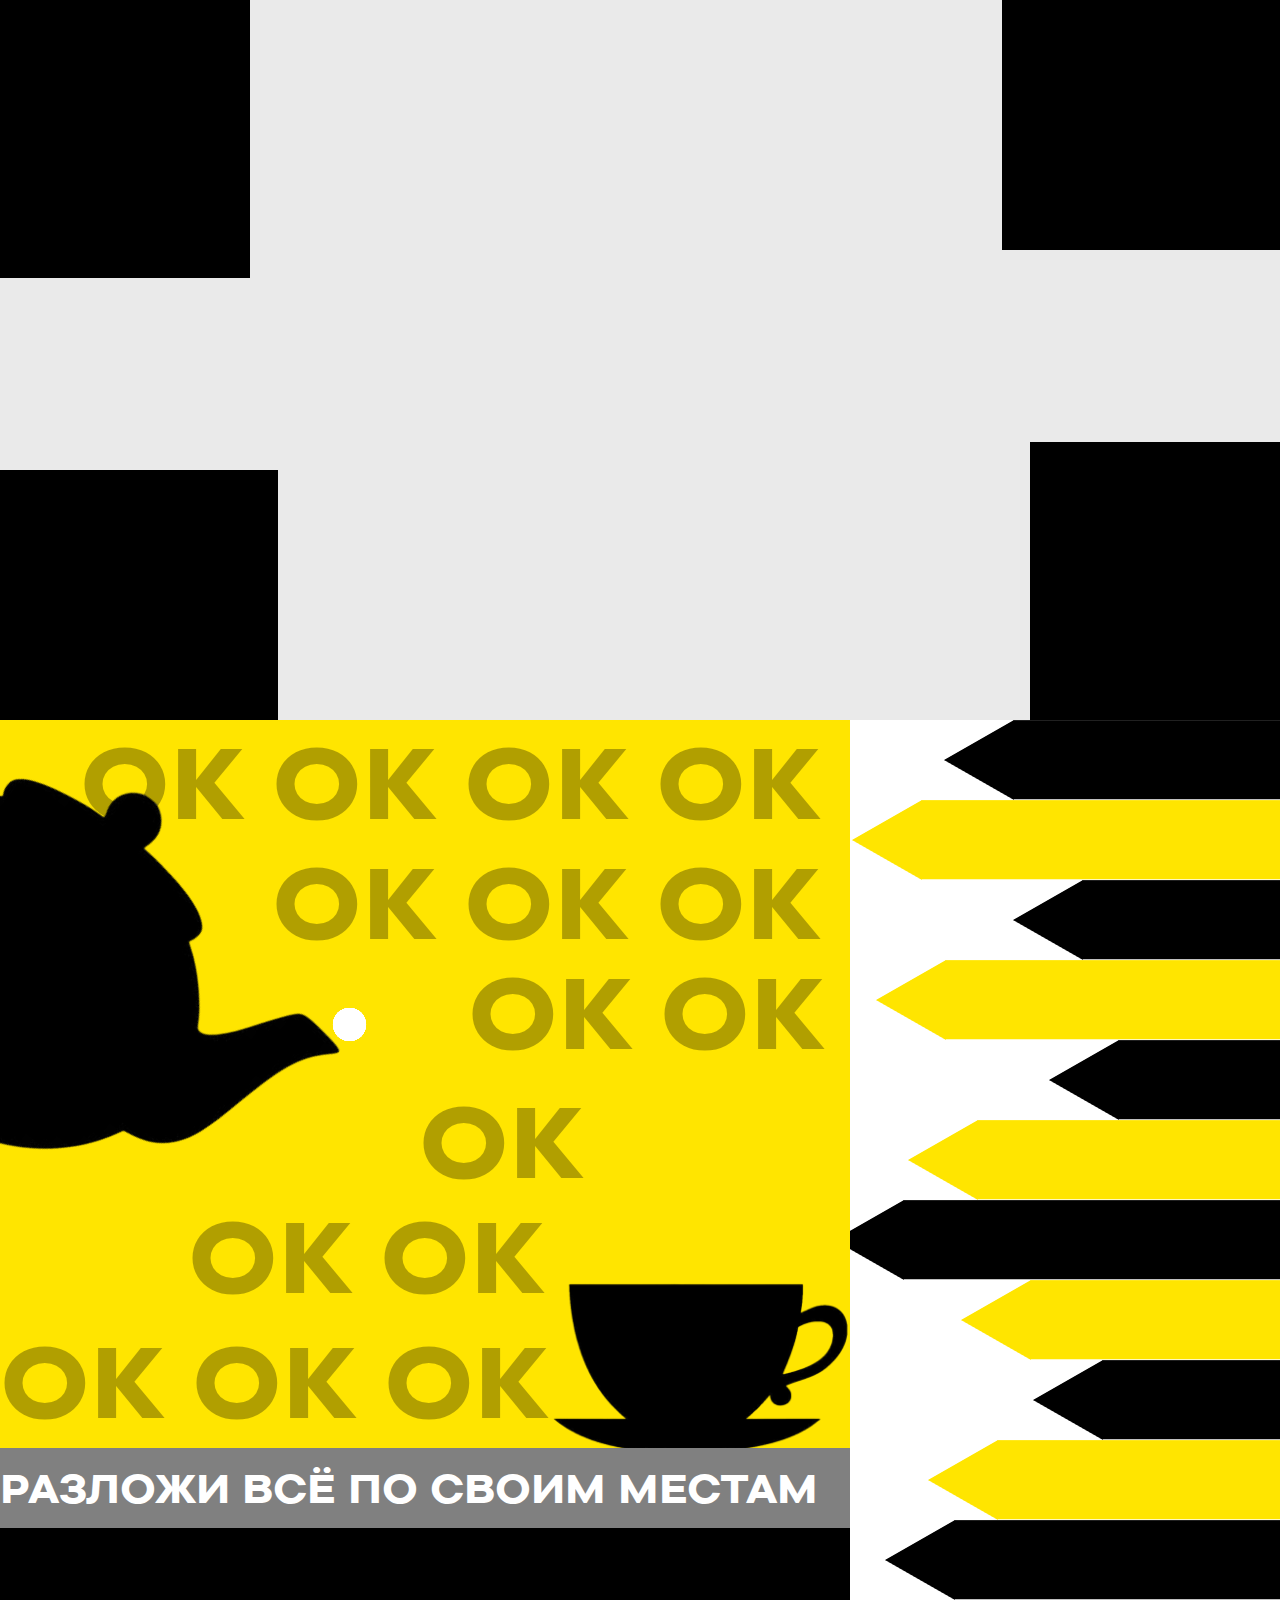
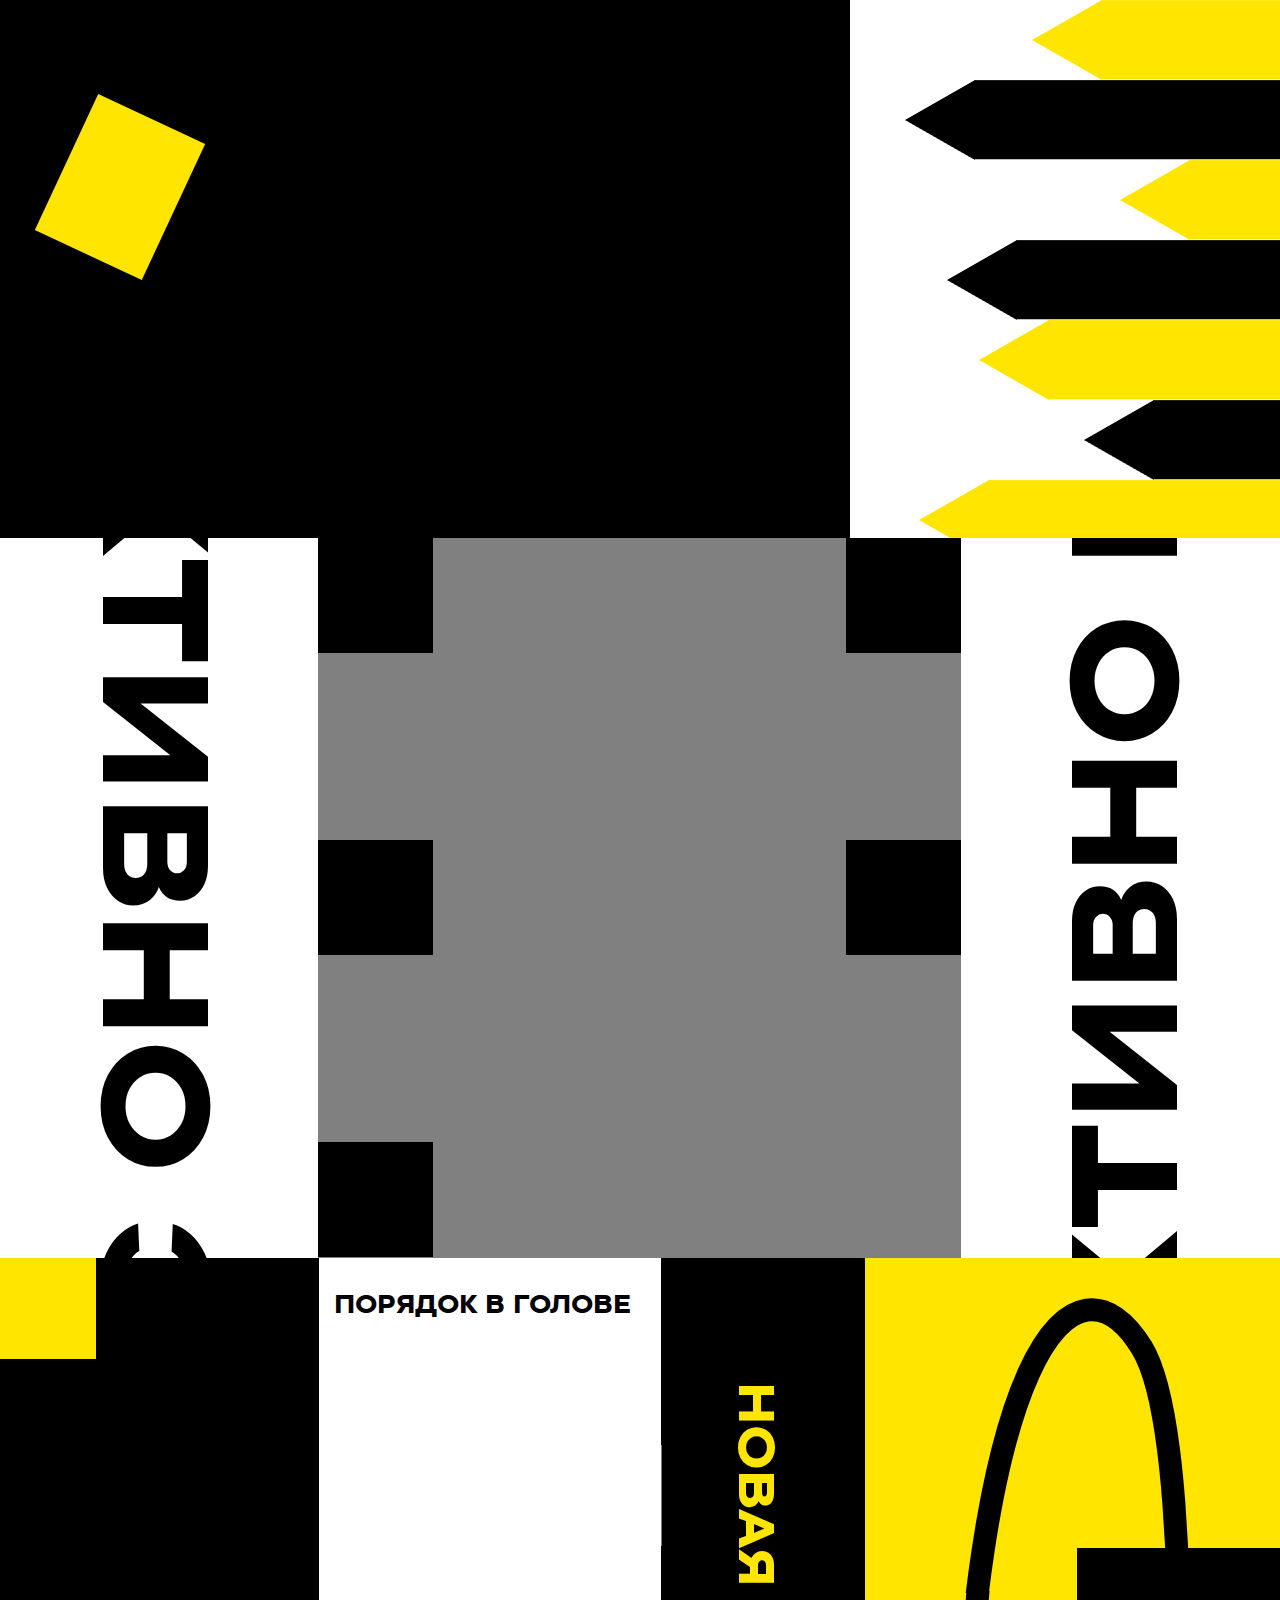
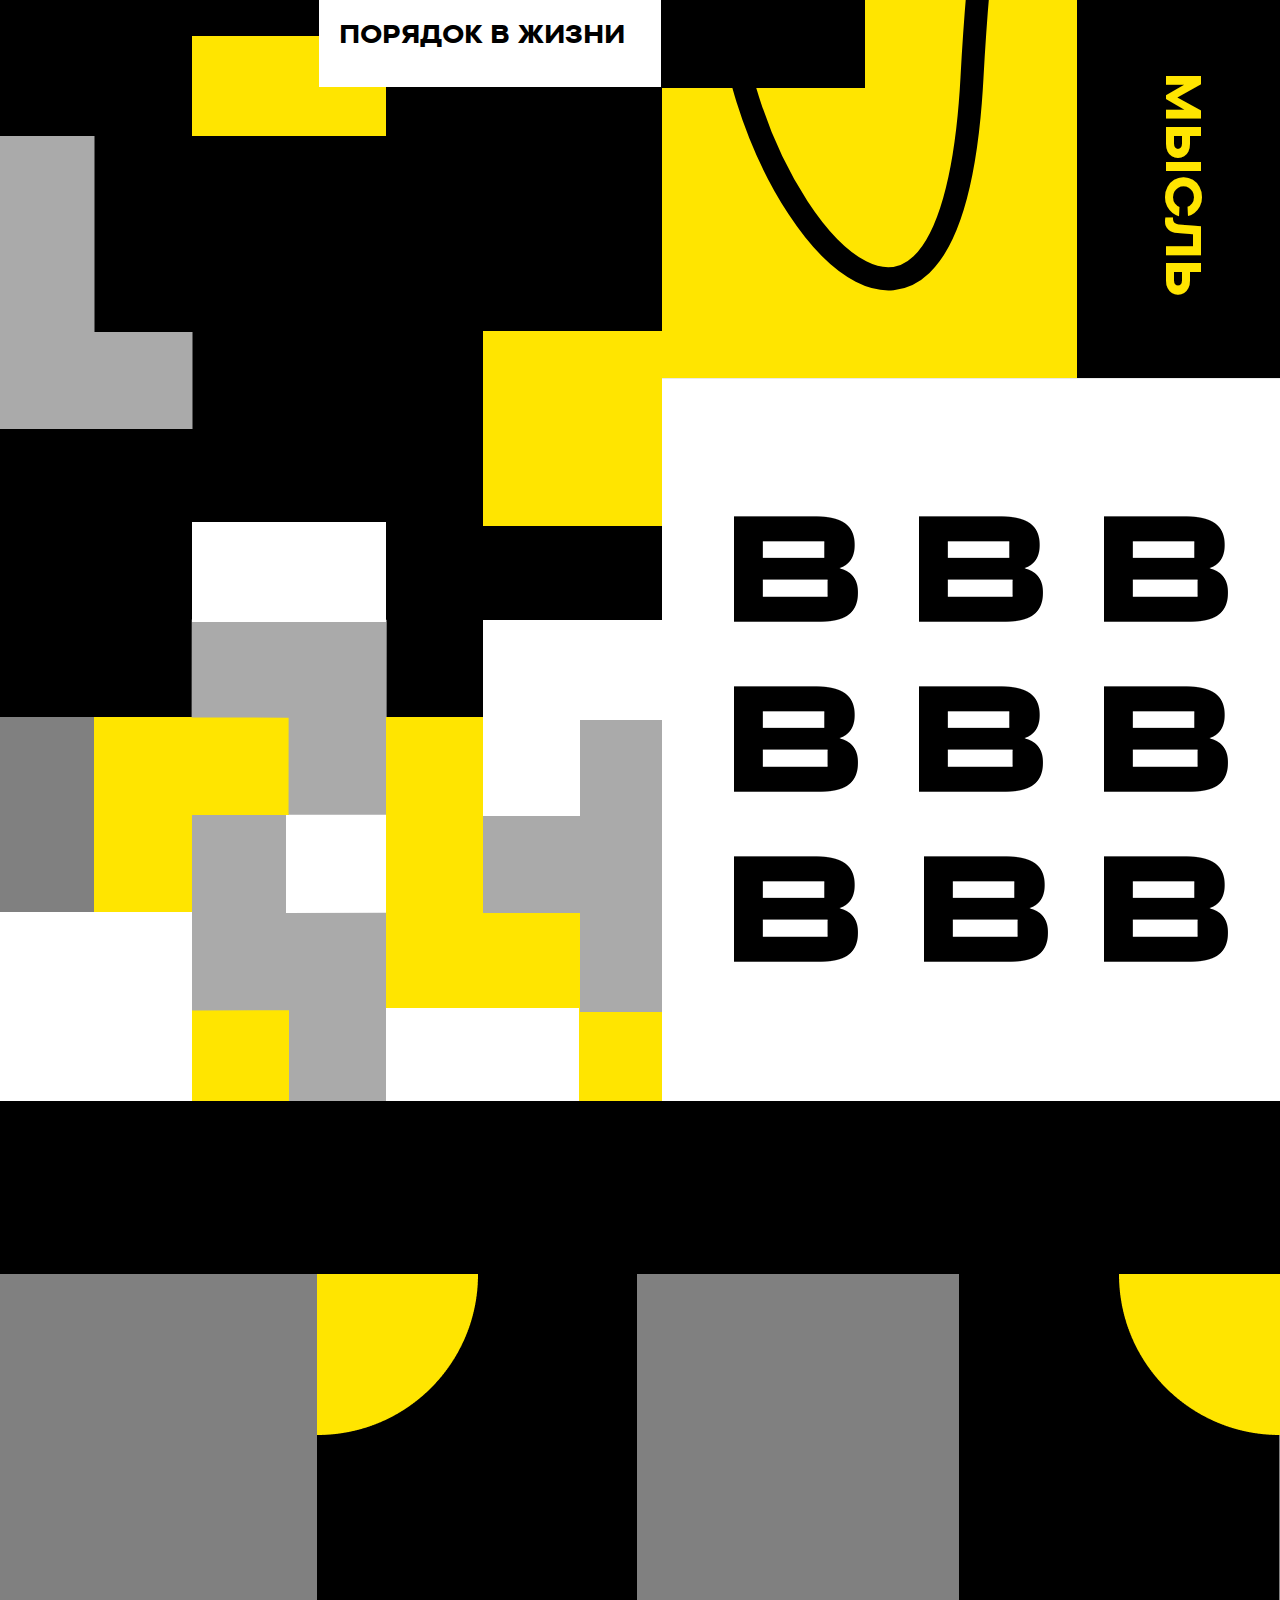
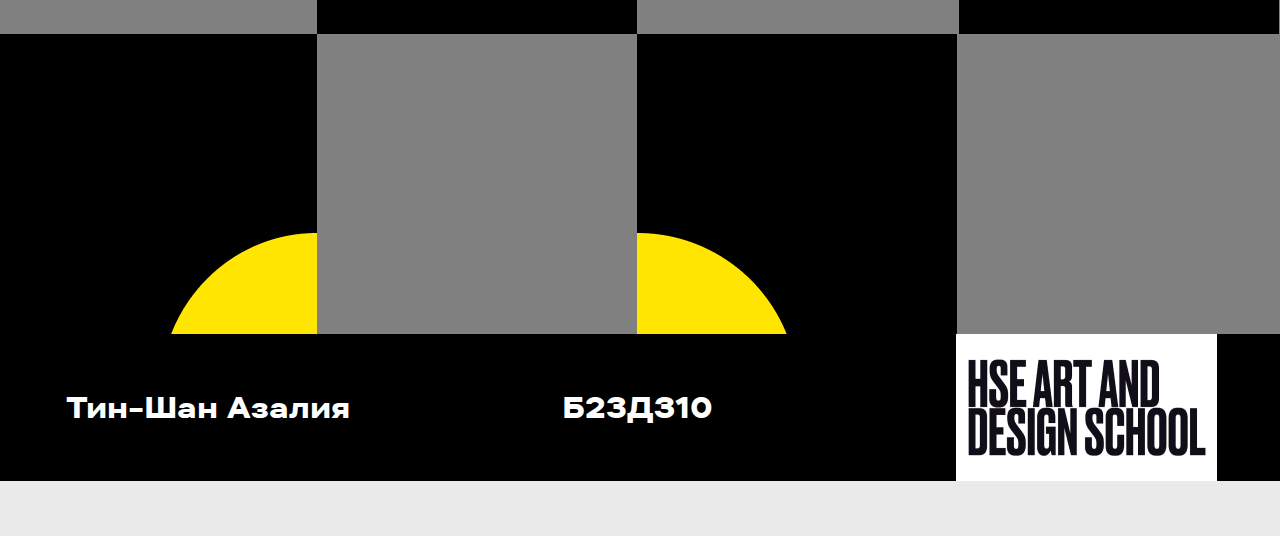
<file: index.html>
<!DOCTYPE html>
<html lang="en">
<head>
    <meta charset="UTF-8" dir="ltr">
    <meta name="viewport" content="width=device-width, initial-scale=1.0">
    <title>плакат впорядке</title>
    <link href="./stylesheet/style.css" rel="stylesheet">
    <link rel="icon" type="image/x-icon" href="img/icon.ico"/>
    <link rel="icon" type="image/png" href="img/icon.png">
    <meta name="viewport" content="width=device-width">
</head>
<body>
    <div class="zagolovok">
     <div class="bl1"></div>
     <div class="bl2"></div>
     <div class="bl3"></div>
     <div class="bl4"></div>
     <div class="bll5"></div>
     <h1 class="poryadok">ПОРЯДОК</h1>
    </div>
    </section>
    <div class="ctp">
        <h1 class="ok1">OK OK OK OK</h1>
        <h1 class="ok2">OK OK OK</h1>
        <h1 class="ok3">OK OK</h1>
        <h1 class="ok4">OK OK OK</h1>
        <h1 class="ok5">OK OK</h1>
        <h1 class="ok6">OK</h1>
        <img class="teapot" src="img/teapot2.png">
        <img class="cup" src="img/cup.png">
        <div class="jump">
            <div class="ba1"></div>
            <div class="ba2"></div>
            <div class="ba3"></div>
            <div class="ba4"></div>
            <div class="ba5"></div>
            <div class="ba6"></div>
            <div class="ba7"></div>
            <div class="ba8"></div>
            <div class="ba9"></div>
            <div class="ba10"></div>
        </div>
    </div>
    <div class="ontheplace">
      <h4 class="place">РАЗЛОЖИ ВСЁ ПО СВОИМ МЕСТАМ</h3>
    </div>
    <div class="pen">
        <div class="cil1">
            <img class="bp1" src="img/black pencil.png">
        </div>
        <div class="cil2">
            <img class="bp2" src="img/yellow pencil.png">
        </div>
        <div class="cil3">
            <img class="bp3" src="img/black pencil.png">
        </div>
        <div class="cil4">
            <img class="bp4" src="img/yellow pencil.png">
        </div>
        <div class="cil5">
            <img class="bp5" src="img/black pencil.png">
        </div>
        <div class="cil6">
            <img class="bp6" src="img/yellow pencil.png">
        </div>
        <div class="cil7">
            <img class="bp7" src="img/black pencil.png">
        </div>
        <div class="cil8">
            <img class="bp8" src="img/yellow pencil.png">
        </div>
        <div class="cil9">
            <img class="bp9" src="img/black pencil.png">
        </div>
        <div class="cil10">
            <img class="bp10" src="img/yellow pencil.png">
        </div>
        <div class="cil11">
            <img class="bp11" src="img/black pencil.png">
        </div>
        <div class="cil12">
            <img class="bp12" src="img/yellow pencil.png">
        </div>
        <div class="cil13">
            <img class="bp13" src="img/black pencil.png">
        </div>
        <div class="cil14">
            <img class="bp14" src="img/yellow pencil.png">
        </div>
        <div class="cil15">
            <img class="bp15" src="img/black pencil.png">
        </div>
        <div class="cil16">
            <img class="bp16" src="img/yellow pencil.png">
        </div>
        <div class="cil17">
            <img class="bp17" src="img/black pencil.png">
        </div>
        <div class="cil18">
            <img class="bp18" src="img/yellow pencil.png">
        </div>
    </div>
    <div class="spc">
        <div class="sponge"></div>
        <div class="chek">
            <img class="point" src="img/галочка.png">
        </div>
    </div>
    <div class="figures">
        <div class="c1"></div>
        <div class="c2"></div>
        <div class="c3"></div>
        <div class="c4"></div>
        <div class="c5"></div>
        <div class="c6"></div>
        </div>
        <div class="block1">
            <h2 class="effective">ЭФФЕКТИВНО ЭФФЕКТИВНО ЭФФЕКТИВНО ЭФФЕКТИВНО</h2>
        </div>
        <div class="block2">
            <h2 class="productive">ПРОДУКТИВНО ПРОДУКТИВНО ПРОДУКТИВНО ПРОДУКТИВНО</h2>
        </div>
    </div>
    <div class="rozetki">
        <div class="roz1">
            <h3 class="new">НОВАЯ</h3>
        </div>
        <div class="roz2">
            <h3 class="thought">МЫСЛЬ</h3>
        </div>
        <div class="provod1"> 
            <img class="pr1" src="img/провод.svg">
        </div>
        <div class="provod2">
            <img class="pr2" src="img/провод.svg">
        </div>
    </div>
    <div class="tetris">
        <div class="livehead">
            <h5 class="vgolove">ПОРЯДОК В ГОЛОВЕ</h5>
            <h5 class="vzhyzny">ПОРЯДОК В ЖИЗНИ</h5>
        </div>
        <div class="cube"></div>
        <div class="cube2"></div>
        <div class="cube15"></div>
        <div class="plg1"></div>
        <img class="igr6" src="img/игурка6.svg">
        <img class="igr" src="img/игурка.svg">
        <div class="cube3"></div>
        <img class="igr4" src="img/игурка4.svg">
        <div class="plg2"></div>
        <img class="igr5" src="img/игурка5.svg">
        <div class="plg3"></div>
        <div class="cube4"></div>
        <img class="igr2" src="img/игурка 2.svg">
        <img class="igr3" src="img/игурка3.svg">
        <div class="movecub1"></div>
        <div class="movecub2"></div>
        <div class="moveplg1"></div>
        <img class="igr8" src="img/игурка 8.svg">
        <div class="movecub3"></div>
        <div class="movecube4"> </div>
        <div class="movecube5"></div>
    </div>
    <div class="logo">
        <img class="B" src="img/B.gif">
        <img class="B2" src="img/B.gif">
        <img class="B3" src="img/B.gif">
        <img class="B4" src="img/B.gif">
        <img class="B5" src="img/B.gif">
        <img class="B6" src="img/B.gif">
        <img class="B7" src="img/B.gif">
        <img class="B8" src="img/B.gif">
        <img class="B9" src="img/B.gif">
    </div>
    <div class="chaos">
        <h1 class="ridof">ИЗБАВЬСЯ ОТ ХАОСА</h4>
    </div>
    <div class="puzzle">
        <img class="pzl1" src="img/пазл1.png">
        <img class="pzl2" src="img/пазл2.png">
        <img class="pzl3" src="img/пазл3.png">
        <img class="pzl4" src="img/пазл4.png">
    </div>
    <div class="sign">
       <a href="https://portfolio.hse.ru/User/Projects"> <h5 class="name">Тин-Шан Азалия</h5></a>
       <a href="https://portfolio.hse.ru/?filter=1_1_N_11_8131_2023_N_1_N_N_N"><h5 class="group">Б23ДЗ10</h5></a>
        <a href="https://portfolio.hse.ru/?filter=1_4_N_11_N_N_N_N_N_N_N"><img class="hse" src="img/hse.png"></a>
    </div>
</body>
</html>
</file>
<file: stylesheet/style.css>
@import "reset.css";
@import "1280*5366.css";
@font-face {
    font-family:Commons ;
    src: url(../fonts/TT\ Commons\ Pro\ Educational\ Expanded\ ExtraBold.ttf);
}
</file>
